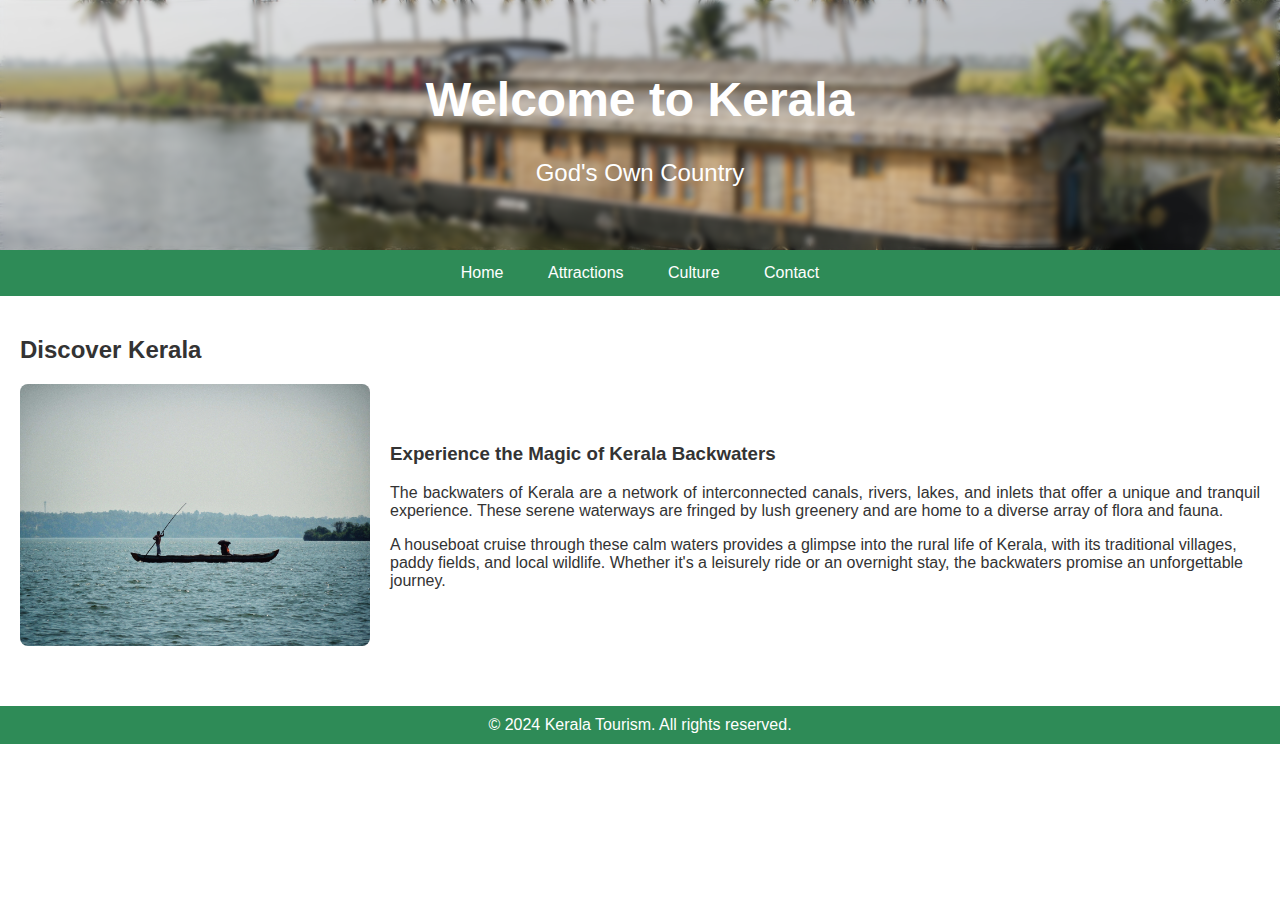
<file: index.html>
<!DOCTYPE html>
<html lang="en">

<head>
    <meta charset="UTF-8">
    <meta name="viewport" content="width=device-width, initial-scale=1.0">
    <meta name="description" content="Discover the beauty of Kerala - God's Own Country. Explore attractions, culture, and more with Kerala Tourism.">

    <title>Kerala Tourism - Home</title>
    <link rel="stylesheet" href="./style.css">
    <link rel="preconnect" href="https://fonts.googleapis.com">
    <link rel="preconnect" href="https://fonts.gstatic.com" crossorigin>
    <link rel="icon" type="image/x-icon" href="/images/keralatourism.png">



    <style>
        .flex-container {
            display: flex;
            align-items: center;
        }

        .flex-container img {
            max-width: 350px;
            height: auto;
        }

        .content {
            margin-left: 20px;
        }
    </style>
</head>
<nav class="header">
    <div class="bg-text">
        <h1>Welcome to Kerala</h1>
        <p>God's Own Country</p>
    </div>
</nav>

<body>

    <nav>
        <ul>
            <li><a href="index.html">Home</a></li>
            <li><a href="attractions.html">Attractions</a></li>
            <li><a href="culture.html">Culture</a></li>
            <li><a href="contact.html">Contact</a></li>
        </ul>
    </nav>
    <main>
        <section>
            <h2>Discover Kerala</h2>
            <div class="flex-container">
                <img src="images/aleppy.jpg" alt="Kerala Backwaters">
                <div class="content">
                    <h3>Experience the Magic of Kerala Backwaters</h3>
                    <p align="justify">
                        The backwaters of Kerala are a network of interconnected canals, rivers, lakes, and inlets that
                        offer a unique and tranquil experience.
                        These serene waterways are fringed by lush greenery and are home to a diverse array of flora and
                        fauna.

                    </p align="justify">
                    <p>
                        A houseboat cruise through these calm waters provides a glimpse into the rural life of Kerala,
                        with its traditional villages, paddy fields, and local wildlife.
                        Whether it's a leisurely ride or an overnight stay, the backwaters promise an unforgettable
                        journey.
                    </p>
                </div>
            </div>
        </section>
    </main>
    <footer>
        <p>&copy; 2024 Kerala Tourism. All rights reserved.</p>
    </footer>
</body>

</html>
</file>
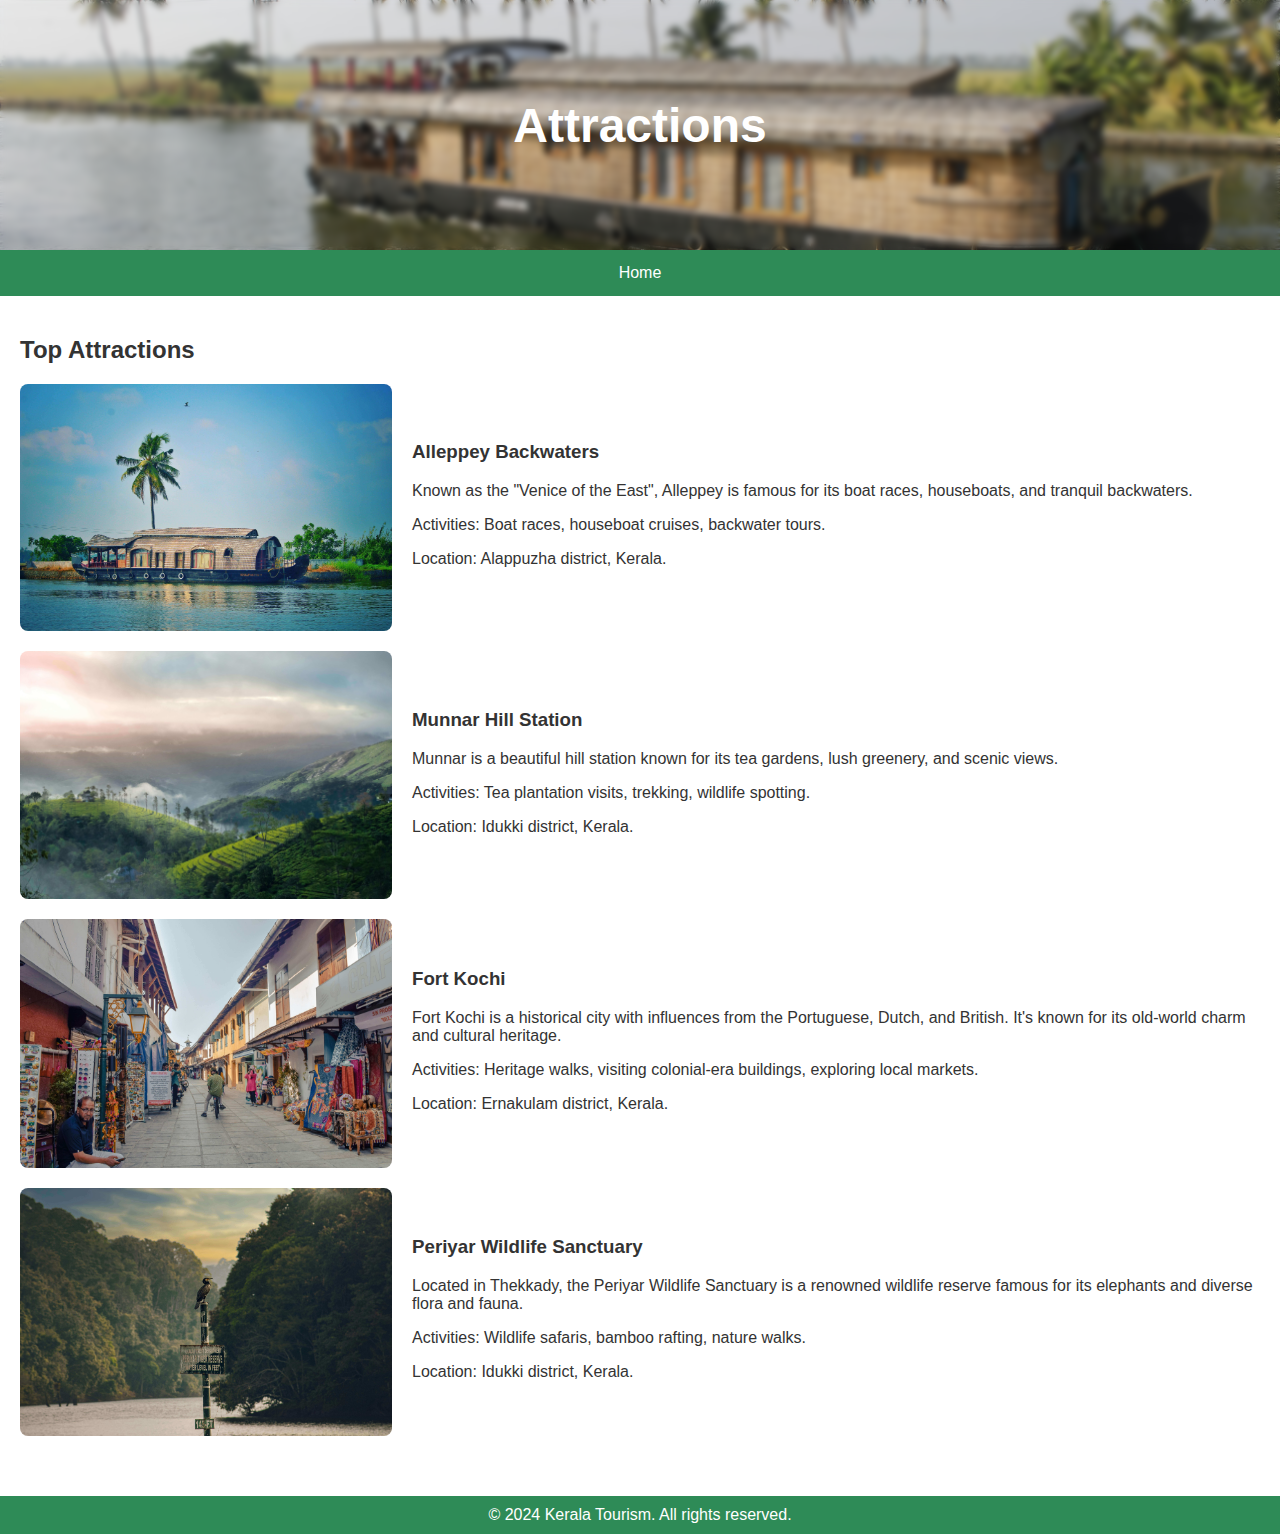
<file: attractions.html>
<!DOCTYPE html>
<html lang="en">

<head>
    <meta charset="UTF-8">
    <meta name="viewport" content="width=device-width, initial-scale=1.0">
    <title>Kerala Tourism - Attractions</title>
    <link rel="stylesheet" href="./style.css">
    <link rel="icon" type="image/x-icon" href="/images/keralatourism.png">

    <style>
        .attraction {
            display: flex;
            align-items: center;
            margin-bottom: 20px;
        }

        .attraction img {
            flex: 0 0 50%;
            margin-right: 20px;
        }

        .attraction-info {
            flex: 1;
        }

        /* For smaller screens, stack image and content vertically */
        @media screen and (max-width: 768px) {
            .attraction {
                flex-direction: column;
            }

            .attraction img {
                margin-right: 0;
                margin-bottom: 20px;
                max-width: 100%;
            }
        }
    </style>
</head>

<body>
    <header>
        <nav class="header">
            <div class="bg-text">
                <h1>Attractions</h1>
            </div>
    </header>
    <nav>
        <ul>
            <li><a href="index.html">Home</a></li>
        </ul>
    </nav>
    <main>
        <section>
            <h2>Top Attractions</h2>
            <div class="attraction">
                <img src="images/backwaters.jpg" alt="Alleppey Backwaters">
                <div class="attraction-info">
                    <h3>Alleppey Backwaters</h3>
                    <p>Known as the "Venice of the East", Alleppey is famous for its boat races, houseboats, and
                        tranquil backwaters.</p>
                    <p>Activities: Boat races, houseboat cruises, backwater tours.</p>
                    <p>Location: Alappuzha district, Kerala.</p>
                </div>
            </div>
            <div class="attraction">
                <img src="images/munnar.jpg" alt="Munnar Hill Station">
                <div class="attraction-info">
                    <h3>Munnar Hill Station</h3>
                    <p>Munnar is a beautiful hill station known for its tea gardens, lush greenery, and scenic views.
                    </p>
                    <p>Activities: Tea plantation visits, trekking, wildlife spotting.</p>
                    <p>Location: Idukki district, Kerala.</p>
                </div>
            </div>
            <div class="attraction">
                <img src="images/fortkochi.jpg" alt="Fort Kochi">
                <div class="attraction-info">
                    <h3>Fort Kochi</h3>
                    <p>Fort Kochi is a historical city with influences from the Portuguese, Dutch, and British. It's
                        known for its old-world charm and cultural heritage.</p>
                    <p>Activities: Heritage walks, visiting colonial-era buildings, exploring local markets.</p>
                    <p>Location: Ernakulam district, Kerala.</p>
                </div>
            </div>
            <div class="attraction">
                <img src="images/periyar.jpg" alt="Periyar Wildlife Sanctuary">
                <div class="attraction-info">
                    <h3>Periyar Wildlife Sanctuary</h3>
                    <p>Located in Thekkady, the Periyar Wildlife Sanctuary is a renowned wildlife reserve famous for its
                        elephants and diverse flora and fauna.</p>
                    <p>Activities: Wildlife safaris, bamboo rafting, nature walks.</p>
                    <p>Location: Idukki district, Kerala.</p>
                </div>
            </div>
        </section>
    </main>
    <footer>
        <p>&copy; 2024 Kerala Tourism. All rights reserved.</p>
    </footer>
</body>

</html>
</file>
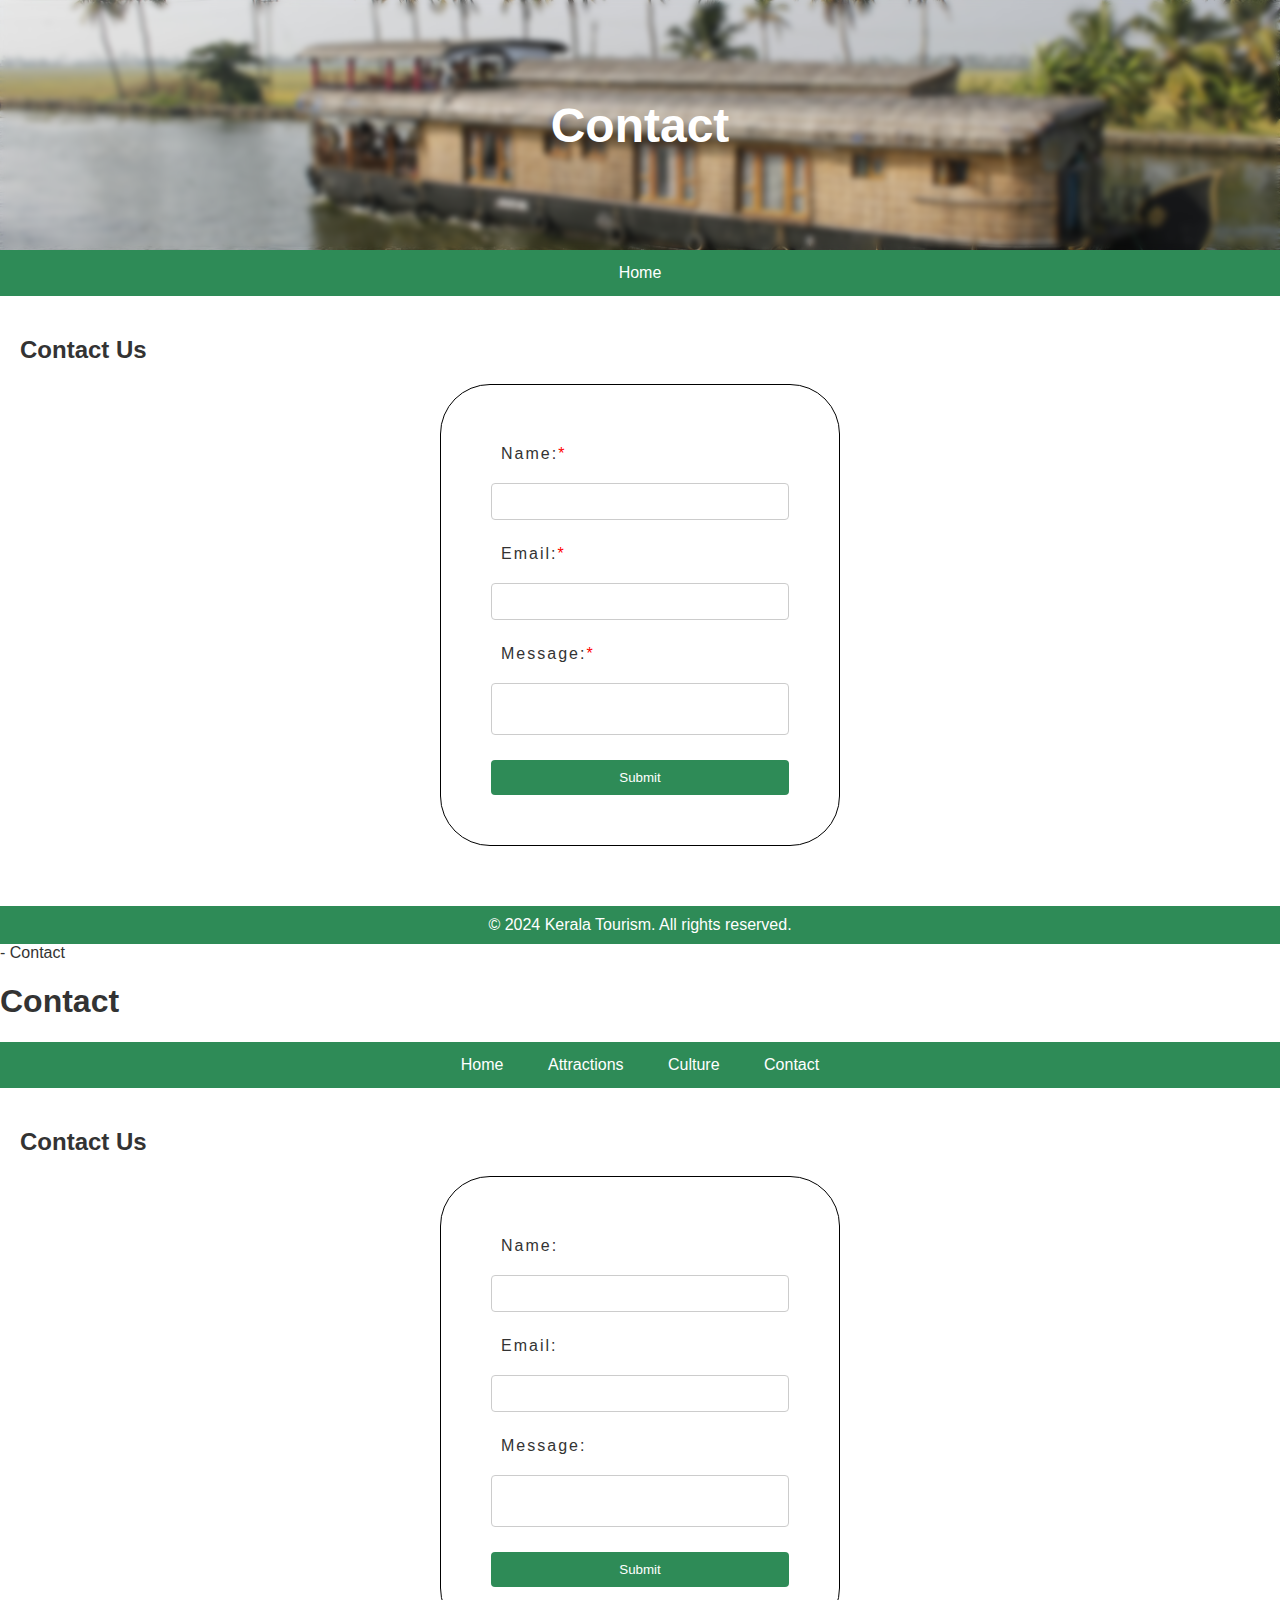
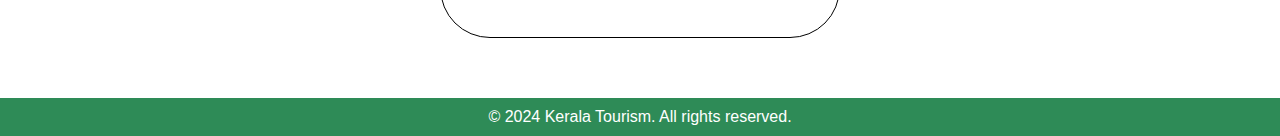
<file: contact.html>
<!DOCTYPE html>
<html lang="en">
<head>
    <meta charset="UTF-8">
    <meta name="viewport" content="width=device-width, initial-scale=1.0">
    <title>Kerala Tourism - Contact</title>

<html lang="en">


<head>
    <meta charset="UTF-8">
    <meta name="viewport" content="width=device-width, initial-scale=1.0">
    <title>Kerala Tourism - Contact</title>
    <link rel="stylesheet" href="./style.css">
    <link rel="icon" type="image/x-icon" href="/images/keralatourism.png">

</head>

<body>
    <header>
        <nav class="header">
            <div class="bg-text">
                <h1>Contact</h1>
    </header>
    <nav>
        <ul>
            <li><a href="index.html">Home</a></li>
           
        </ul>
    </nav>
    <main>
        <section>
            <h2>Contact Us</h2>
            <form>
                <label for="name" class="required">Name:</label>
                <input type="text" id="name" name="name" maxlength="20" pattern="[A-Za-z\s]+" required autocomplete="off">
                <label for="email" class="required">Email:</label>
                <input type="email" id="email" name="email" required autocomplete="off">
                <label for="message" class="required">Message:</label>
                <textarea id="message" name="message" required></textarea>
                <button type="submit">Submit</button>
            </form>
        </section>
    </main>
    
    <footer>
        <p>&copy; 2024 Kerala Tourism. All rights reserved.</p>
    </footer>
</body>

</html>- Contact</title>
    <link rel="stylesheet" href="./style.css">
</head>
<body>
    <header>
        <h1>Contact</h1>
    </header>
    <nav>
        <ul>
            <li><a href="index.html">Home</a></li>
            <li><a href="attractions.html">Attractions</a></li>
            <li><a href="culture.html">Culture</a></li>
            <li><a href="contact.html">Contact</a></li>
        </ul>
    </nav>
    <main>
        <section>
            <h2>Contact Us</h2>
            <form>
                <label for="name">Name:</label>
                <input type="text" id="name" name="name" maxlength="20" pattern="[A-Za-z\s]+"  required autocomplete="off">
                <label for="email">Email:</label>
                <input type="email" id="email" name="email" required autocomplete="off">
                <label for="message">Message:</label>
                <textarea id="message" name="message" required></textarea>
                <button type="submit">Submit</button>
            </form>
        </section>
    </main>
    <footer>
        <p>&copy; 2024 Kerala Tourism. All rights reserved.</p>
    </footer>
</body>
</html>
</file>
<file: style.css>
form textarea {
    resize: none;
}

body.home {
    background-color: #e6f7ff;
    /* Light blue for Home */
}

body.attractions {
    background-color: #fff0e6;
    /* Light peach for Attractions */
}

body.culture {
    background-color: #f0f8e6;
    /* Light green for Culture */
}

body.contact {
    background-color: #f9e6ff;
    /* Light purple for Contact */
}

body {
    font-family: 'Arial', sans-serif;
    margin: 0;
    padding: 0;
    color: #333;
}

.header {
    position: relative;
    /* Position relative to contain the absolute child */
    background-image: url('images/headers.jpg');
    background-size: cover;
    background-position: center;
    height: 250px;
    /* Adjust height as needed */
    display: flex;
    justify-content: center;
    align-items: center;
}

.header::before {
    content: '';
    position: absolute;
    top: 0;
    left: 0;
    width: 100%;
    height: 100%;
    background: inherit;
    filter: blur(3px);
    -webkit-filter: blur(3px);
    z-index: 0;
    /* Ensure it stays behind the text */
}

.bg-text {
    position: relative;
    /* Ensure the text is above the blurred background */
    z-index: 1;
    font-size: 1.5em;
    padding: 10px 20px;
    border-radius: 5px;
    color: white;
    text-align: center;
}



nav {
    background-color: #2e8b57;
    overflow: hidden;
}

nav ul {
    list-style: none;
    margin: 0;
    padding: 0;
    text-align: center;
}

nav ul li {
    display: inline;
}

nav ul li a {
    color: white;
    padding: 14px 20px;
    display: inline-block;
    text-decoration: none;
}

nav ul li a:hover {
    background-color: #3cb371;
}

main {
    padding: 20px;
}

main section {
    margin-bottom: 40px;
}

main img {
    max-width: 30%;
    height: auto;
    border-radius: 8px;
}

.attraction,
.culture {
    margin-bottom: 20px;
}

.attraction img,
.onam-img {
    width: 30%;
    height: 50%;
    border-radius: 8px;
}

.kathakali-img {
    width: 200px;
    height: 200px;
    object-fit: cover;
}

.attraction h3,
.culture h3 {
    margin-top: 10px;
}

footer {
    background-color: #2e8b57;
    color: white;
    text-align: center;
    padding: 10px 0;
}

footer p {
    margin: 0;
}

form {
    border: 1px solid black;
    width: auto;
    height: auto;
    border-radius: 50px;
    display: flex;
    box-sizing: border-box;
    padding: 50px;
    width: auto;
    flex-direction: column;
    display: flex;
    gap: 15px;
    max-width: 400px;
    margin: auto
}

form label {
    margin-top: 10px;
    font-size: auto;
    letter-spacing: 2px;
    padding-left: 10px;
    font: bolder;
}

form input,
form textarea {
    padding: 10px;
    margin-top: 5px;
    border: 1px solid #ccc;
    border-radius: 4px;
    font: bolder;
}

form textarea {
    resize: none;
    /* Disable the resize handle */
}

form button {
    margin-top: 10px;
    padding: 10px;
    background-color: #2e8b57;
    color: white;
    border: none;
    border-radius: 4px;
}

form button:hover {
    background-color: #3cb371;
}

.required:after {
    content: "*";
    color: red;
}

button:hover {
    background-color: #3cb371;
    transform: scale(1.05);
}
@media screen and (max-width: 768px) {
    .flex-container, .culture, .attraction {
        flex-direction: column;
        text-align: center;
    }
    
    .flex-container img, .culture img, .attraction img {
        margin-bottom: 20px;
        max-width: 100%;
    }
}
@import url('https://fonts.googleapis.com/css2?family=Roboto:wght@400;700&display=swap');

body {
    font-family: 'Roboto', sans-serif;
}
</file>
